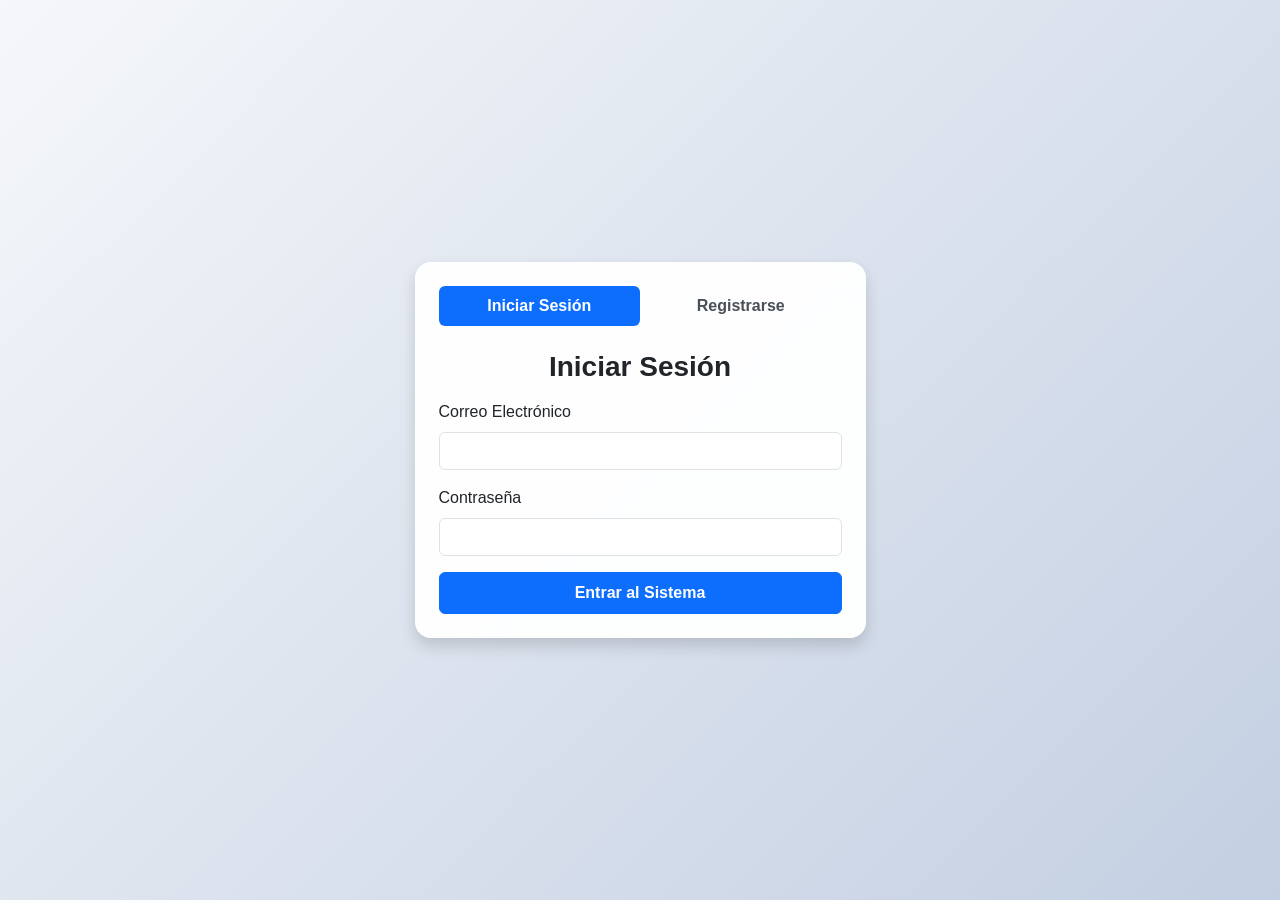
<file: index.html>
<!DOCTYPE html>
<html lang="en">

<head>
    <meta charset="UTF-8">
    <meta name="viewport" content="width=device-width, initial-scale=1.0">
    <title>Dashboard - Inicio</title>
    <link rel="preconnect" href="https://fonts.googleapis.com">
    <link rel="preconnect" href="https://fonts.gstatic.com" crossorigin>
    <link href="https://fonts.googleapis.com/css2?family=Inter:wght@400;500;600;700&display=swap" rel="stylesheet">
    <link rel="stylesheet" href="css/styles.css">
</head>

<body>
    <!-- SIDEBAR -->
    <aside class="sidebar" id="sidebar">
        <div class="sidebar-header">
            <span class="brand-title">Menú</span>
            <button class="icon-btn" id="toggleSidebar" aria-label="Alternar menú">
                <svg class="toggle-icon" width="24" height="24" viewBox="0 0 24 24" fill="currentColor">
                    <rect class="line-1" x="4" y="5" width="16" height="2.5" rx="1.25" />
                    <rect class="line-2" x="4" y="10.75" width="16" height="2.5" rx="1.25" />
                    <rect class="line-3" x="4" y="16.5" width="16" height="2.5" rx="1.25" />
                </svg>
            </button>
        </div>
        <nav class="sidebar-nav">
            <div class="nav-item-group">
                <div class="nav-item" id="usersMenuBtn">
                    <span>Usuarios</span>
                    <span class="chevron">▼</span>
                </div>
                <div class="submenu" id="usersSubmenu">
                    <a href="#" class="nav-item active" id="captureMenuOption">
                        <span>Captura</span>
                    </a>
                </div>
            </div>
        </nav>
    </aside>



    <!-- WRAPPER PRINCIPAL -->
    <div class="main-wrapper">
        <header class="navbar">
            <div class="user-profile">
                <span class="user-name" id="navbarUserName">name_usuario</span>
            </div>


            <div class="dropdown-container">
                <button class="icon-btn" id="toggleNavbarMenu" aria-label="Opciones de usuario">
                    <svg class="toggle-icon" width="24" height="24" viewBox="0 0 24 24" fill="currentColor">
                        <rect class="line-1" x="4" y="5" width="16" height="2.5" rx="1.25" />
                        <rect class="line-2" x="4" y="10.75" width="16" height="2.5" rx="1.25" />
                        <rect class="line-3" x="4" y="16.5" width="16" height="2.5" rx="1.25" />
                    </svg>
                </button>

                <div class="dropdown-menu" id="userDropdown">
                    <button class="dropdown-item" id="btnLogout">Cerrar Sesión</button>
                </div>
            </div>
        </header>

        <main class="content-container">
            <div class="status-badge" id="statusBadge">
                Verificando datos...
            </div>

            <div class="card-form">
                <div class="form-group">
                    <label for="control-number" class="form-label">Número de Control</label>
                    <input type="text" id="control-number" class="form-input" placeholder="Ej. 18260100"
                        autocomplete="off">
                </div>
                <button type="button" class="btn-primary" id="validateBtn">Validar</button>
            </div>
        </main>
    </div>

    <!--Modal de Evaluacion de Edad-->
    <div class="modal-overlay" id="ageModal">
        <div class="modal-card">
            <button class="modal-close-btn" id="closeAgeModalBtn" arai-label="Cerrar Modal">
                <svg class="close-icon" width="20" height="20" viewBox="0 0 24 24" fill="none" stroke="currentColor"
                    stroke-width="2.5">
                    <line x1="18" y1="6" x2="6" y2="18"></line>
                    <line x1="6" y1="6" x2="18" y2="18"></line>
                </svg>
            </button>
            <h2 class="modal-title">Estado del usuario</h2>
            <div id="ageModalContent"
                style="text-align: center; font-size: 1.1rem; font-weight: 600; margin-top: 15px;">

            </div>
        </div>
    </div>

    <!-- MODAL FORMULARIO DE CAPTURA CON FONDO BLUR -->
    <div class="modal-overlay" id="captureModal">
        <div class="modal-card">
            <!-- Botón X animado en la esquina superior izquierda -->
            <button class="modal-close-btn" id="closeModalBtn" aria-label="Cerrar modal">
                <svg class="close-icon" width="20" height="20" viewBox="0 0 24 24" fill="none" stroke="currentColor"
                    stroke-width="2.5" stroke-linecap="round" stroke-linejoin="round">
                    <line x1="18" y1="6" x2="6" y2="18"></line>
                    <line x1="6" y1="6" x2="18" y2="18"></line>
                </svg>
            </button>

            <h2 class="modal-title">Captura de Usuario</h2>

            <form class="modal-form" id="captureForm" onsubmit="event.preventDefault();">
                <div class="modal-field">
                    <label for="modal-username">Nombre de Usuario</label>
                    <input type="text" id="modal-username" placeholder="Ingresa usuario" required autocomplete="off">
                </div>

                <div class="modal-field">
                    <label for="modal-email">Correo Electrónico</label>
                    <input type="email" id="modal-email" placeholder="correo@ejemplo.com" required autocomplete="off">
                </div>

                <div class="modal-field">
                    <label for="modal-age">Edad</label>
                    <input type="number" id="modal-age" placeholder="Ej. 21" min="1" max="120" required>
                </div>

                <div class="modal-field">
                    <label for="modal-password">Contraseña</label>
                    <input type="password" id="modal-password" placeholder="••••••••" required>
                </div>

                <button type="submit" class="modal-submit-btn">Guardar Registro</button>
            </form>
        </div>
    </div>
    <script src="js/main.js"></script>

</body>
<script src="libreria/utileria.js"></script>
<script>
    if (captureForm) {
        captureForm.addEventListener('submit', (e) => {
            e.preventDefault();
            const nombre = document.getElementById('modal-username').value.trim();
            const correo = document.getElementById('modal-email').value.trim();
            const edad = parseInt(document.getElementById('modal-age').value, 10);
            const password = document.getElementById('modal-password').value.trim();

            if (isNaN(edad) || edad <= 0) {
                alert("Por favor ingresa una edad válida.");
                return;
            }

            let usuarios = JSON.parse(localStorage.getItem('usuariosSistema')) || [];
            if (usuarios.some(u => u.email.toLowerCase() === correo.toLowerCase())) {
                alert("Este correo ya se encuentra registrado.");
                return;
            }

            const nuevoUsuario = {
                nombre: nombre,
                email: correo,
                edad: edad,
                password: password,
                numControl: ''
            };

            usuarios.push(nuevoUsuario);
            localStorage.setItem('usuariosSistema', JSON.stringify(usuarios));

            alert("¡Usuario capturado con éxito!");
            captureModal.classList.remove('active');
            captureForm.reset();
        });
    }
</script>

</html>
</file>
<file: css/styles.css>
:root {
    /* PALETA COLOR HUNT */
    --color-dark-slate: #27374D;
    /* Estrutura Principal (Sidebar / Navbar) */
    --color-steel-blue: #526D82;
    /* Bordes y Subtextos */
    --color-ice-blue: #9DB2BF;
    /* Texto Secundario / Hover Suave */
    --color-light-bg: #DDE6ED;
    /* Dominante (60%) / Fondo Principal */

    --bg-body: var(--color-light-bg);
    --bg-card: #ffffff;
    --border-dark: rgba(255, 255, 255, 0.1);
    --border-light: #c5d3e0;

    --sidebar-width: 240px;
    --sidebar-collapsed-width: 64px;
    --navbar-height: 64px;
    --radius-md: 8px;
    --radius-lg: 12px;
    --shadow-sm: 0 2px 4px rgba(39, 55, 77, 0.05);
    --shadow-md: 0 10px 25px -5px rgba(39, 55, 77, 0.2);
}

* {
    box-sizing: border-box;
    margin: 0;
    padding: 0;
    font-family: 'Inter', system-ui, -apple-system, sans-serif;
}

body {
    background-color: var(--bg-body);
    color: var(--color-dark-slate);
    min-height: 100vh;
    display: flex;
}

/* BOTONES DE TOGGLE E ÍCONOS (ADAPTADOS A FONDO OSCURO) */
.icon-btn {
    background: none;
    border: none;
    color: var(--color-ice-blue);
    cursor: pointer;
    padding: 8px;
    border-radius: var(--radius-md);
    display: inline-flex;
    align-items: center;
    justify-content: center;
    transition: all 0.3s ease;
    box-sizing: border-box;
    width: 40px;
    height: 40px;
    flex-shrink: 0;
}

.icon-btn:hover {
    background-color: rgba(255, 255, 255, 0.1);
    color: #ffffff;
}

.toggle-icon rect {
    transition: x 0.5s cubic-bezier(0.4, 0, 0.2, 1),
        y 0.5s cubic-bezier(0.4, 0, 0.2, 1),
        width 0.5s cubic-bezier(0.4, 0, 0.2, 1),
        height 0.5s cubic-bezier(0.4, 0, 0.2, 1);
    transform-origin: center;
}

.icon-btn.is-active .toggle-icon .line-1 {
    x: 5px;
    y: 4px;
    width: 2.5px;
    height: 16px;
}

.icon-btn.is-active .toggle-icon .line-2 {
    x: 10.75px;
    y: 4px;
    width: 2.5px;
    height: 16px;
}

.icon-btn.is-active .toggle-icon .line-3 {
    x: 16.5px;
    y: 4px;
    width: 2.5px;
    height: 16px;
}

/* SIDEBAR ESTILIZADO (#27374D) */
.sidebar {
    width: var(--sidebar-width);
    background-color: var(--color-dark-slate);
    border-right: 1px solid var(--border-dark);
    display: flex;
    flex-direction: column;
    position: fixed;
    top: 0;
    bottom: 0;
    left: 0;
    z-index: 30;
    transition: width 0.5s cubic-bezier(0.4, 0, 0.2, 1);
    overflow: hidden;
    box-shadow: 4px 0 15px rgba(0, 0, 0, 0.05);
}

.sidebar-header {
    height: var(--navbar-height);
    display: flex;
    align-items: center;
    justify-content: space-between;
    padding: 0 12px;
    border-bottom: 1px solid var(--border-dark);
    width: 100%;
}

.brand-title {
    font-size: 1.1rem;
    font-weight: 700;
    color: #ffffff;
    white-space: nowrap;
    transition: opacity 0.3s ease, visibility 0.3s ease;
}

.sidebar-nav {
    padding: 20px 12px;
    display: flex;
    flex-direction: column;
    gap: 4px;
}

.nav-item {
    display: flex;
    align-items: center;
    justify-content: space-between;
    padding: 10px 12px;
    color: var(--color-ice-blue);
    text-decoration: none;
    font-size: 0.925rem;
    font-weight: 500;
    border-radius: var(--radius-md);
    transition: all 0.2s ease;
    cursor: pointer;
    user-select: none;
    white-space: nowrap;
}

.nav-item:hover {
    background-color: rgba(255, 255, 255, 0.08);
    color: #ffffff;
}

.chevron {
    font-size: 0.7rem;
    transform: rotate(180deg);
    transition: transform 0.4s cubic-bezier(0.4, 0, 0.2, 1);
    display: inline-block;
}

.nav-item.open .chevron {
    transform: rotate(0deg);
}

.submenu {
    max-height: 0;
    opacity: 0;
    overflow: hidden;
    transition: max-height 0.4s cubic-bezier(0.4, 0, 0.2, 1),
        opacity 0.4s cubic-bezier(0.4, 0, 0.2, 1);
    padding-left: 12px;
}

.submenu.open {
    max-height: 100px;
    opacity: 1;
    margin-top: 4px;
}

.submenu .nav-item {
    font-size: 0.875rem;
    padding: 8px 12px;
}

.submenu .nav-item.active {
    background-color: var(--color-steel-blue);
    color: #ffffff;
    font-weight: 600;
}

/* SIDEBAR COLAPSADO */
.sidebar.collapsed {
    width: var(--sidebar-collapsed-width) !important;
}

.sidebar.collapsed .brand-title,
.sidebar.collapsed .sidebar-nav {
    opacity: 0;
    visibility: hidden;
    pointer-events: none;
}

.sidebar.collapsed .sidebar-header {
    padding: 0 !important;
    justify-content: center !important;
}

/* MAIN WRAPPER & NAVBAR ESTILIZADO (#27374D) */
.main-wrapper {
    flex: 1;
    margin-left: var(--sidebar-width);
    display: flex;
    flex-direction: column;
    min-height: 100vh;
    transition: margin-left 0.5s cubic-bezier(0.4, 0, 0.2, 1);
}

.sidebar.collapsed~.main-wrapper {
    margin-left: var(--sidebar-collapsed-width);
}

.navbar {
    height: var(--navbar-height);
    background-color: var(--color-dark-slate);
    border-bottom: 1px solid var(--border-dark);
    display: flex;
    align-items: center;
    justify-content: space-between;
    padding: 0 28px;
    position: sticky;
    top: 0;
    z-index: 20;
    box-shadow: 0 2px 10px rgba(0, 0, 0, 0.05);
}

.user-profile {
    display: flex;
    align-items: center;
    gap: 12px;
}

.user-name {
    font-size: 0.9rem;
    font-weight: 600;
    color: #ffffff;
}

.dropdown-container {
    position: relative;
}

.dropdown-menu {
    position: absolute;
    top: calc(100% + 12px);
    right: 0;
    background-color: #ffffff;
    border: 1px solid var(--border-light);
    border-radius: var(--radius-md);
    box-shadow: var(--shadow-md);
    padding: 6px;
    min-width: 160px;
    opacity: 0;
    visibility: hidden;
    transform: translateY(-8px);
    transition: all 0.3s ease;
    pointer-events: none;
}

.dropdown-menu.show {
    opacity: 1;
    visibility: visible;
    transform: translateY(0);
    pointer-events: auto;
}

.dropdown-item {
    display: block;
    width: 100%;
    padding: 8px 12px;
    text-align: left;
    background: none;
    border: none;
    font-size: 0.875rem;
    font-weight: 500;
    color: #e11d48;
    border-radius: 4px;
    cursor: pointer;
    transition: background-color 0.2s ease;
}

.dropdown-item:hover {
    background-color: #ffe4e6;
}

/* CONTENIDO PRINCIPAL */
.content-container {
    padding: 40px 20px;
    max-width: 600px;
    width: 100%;
    margin: 0 auto;
    display: flex;
    flex-direction: column;
    align-items: center;
}

.status-badge {
    background-color: #ffffff;
    border: 1px solid var(--border-light);
    color: var(--color-dark-slate);
    padding: 12px 28px;
    border-radius: 9999px;
    font-size: 1rem;
    font-weight: 600;
    box-shadow: var(--shadow-sm);
    margin-bottom: 36px;
    text-align: center;
    display: none;
}

.status-badge.visible {
    display: block;
}

.card-form {
    background-color: #ffffff;
    border: 1px solid var(--border-light);
    border-radius: var(--radius-lg);
    padding: 32px;
    width: 100%;
    box-shadow: var(--shadow-sm);
    display: flex;
    flex-direction: column;
    align-items: center;
}

.form-group {
    width: 100%;
    display: flex;
    flex-direction: column;
    gap: 8px;
    margin-bottom: 24px;
}

.form-label {
    font-size: 0.875rem;
    font-weight: 500;
    color: var(--color-steel-blue);
    text-align: center;
}

.form-input {
    width: 100%;
    max-width: 280px;
    margin: 0 auto;
    padding: 10px 16px;
    border: 1px solid var(--border-light);
    border-radius: var(--radius-md);
    font-size: 0.95rem;
    outline: none;
    text-align: center;
    color: var(--color-dark-slate);
    transition: border-color 0.2s ease;
}

.form-input:focus {
    border-color: var(--color-steel-blue);
}

/* BOTÓN VALIDAR */
.btn-primary {
    background-color: var(--color-dark-slate);
    color: #ffffff;
    border: none;
    padding: 12px 36px;
    border-radius: var(--radius-md);
    font-size: 0.9rem;
    font-weight: 600;
    cursor: pointer;
    transition: all 0.3s ease;
    box-shadow: 0 4px 12px rgba(39, 55, 77, 0.15);
}

.btn-primary:hover {
    background-color: var(--color-steel-blue);
    transform: translateY(-2px);
    box-shadow: 0 6px 18px rgba(39, 55, 77, 0.25);
}

.btn-primary:active {
    transform: translateY(0);
}

/* MODAL CON FONDO BLUR */
.modal-overlay {
    position: fixed;
    top: 0;
    left: 0;
    width: 100vw;
    height: 100vh;
    background-color: rgba(39, 55, 77, 0.6);
    backdrop-filter: blur(8px);
    -webkit-backdrop-filter: blur(8px);
    z-index: 50;
    display: flex;
    align-items: center;
    justify-content: center;
    opacity: 0;
    visibility: hidden;
    transition: all 0.4s cubic-bezier(0.4, 0, 0.2, 1);
}

.modal-overlay.active {
    opacity: 1;
    visibility: visible;
}

.modal-card {
    background-color: #ffffff;
    border: 1px solid var(--border-light);
    border-radius: var(--radius-lg);
    padding: 36px 32px 32px 32px;
    width: 100%;
    max-width: 420px;
    box-shadow: var(--shadow-md);
    position: relative;
    transform: scale(0.95) translateY(10px);
    transition: transform 0.4s cubic-bezier(0.4, 0, 0.2, 1);
}

.modal-overlay.active .modal-card {
    transform: scale(1) translateY(0);
}

.modal-close-btn {
    position: absolute;
    top: 16px;
    left: 16px;
    background: none;
    border: none;
    cursor: pointer;
    padding: 6px;
    border-radius: 50%;
    display: flex;
    align-items: center;
    justify-content: center;
    color: var(--color-steel-blue);
    transition: all 0.3s ease;
}

.modal-close-btn:hover {
    background-color: var(--color-light-bg);
    color: var(--color-dark-slate);
    transform: rotate(90deg);
}

.modal-title {
    font-size: 1.25rem;
    font-weight: 700;
    text-align: center;
    margin-bottom: 24px;
    color: var(--color-dark-slate);
}

.modal-form {
    display: flex;
    flex-direction: column;
    gap: 16px;
}

.modal-field {
    display: flex;
    flex-direction: column;
    gap: 6px;
}

.modal-field label {
    font-size: 0.85rem;
    font-weight: 600;
    color: var(--color-steel-blue);
}

.modal-field input {
    padding: 10px 14px;
    border: 1px solid var(--border-light);
    border-radius: var(--radius-md);
    font-size: 0.9rem;
    outline: none;
    color: var(--color-dark-slate);
    transition: all 0.2s ease;
}

.modal-field input:focus {
    border-color: var(--color-steel-blue);
    box-shadow: 0 0 0 3px rgba(82, 109, 130, 0.2);
}

/* BOTÓN GUARDAR REGISTRO */
.modal-submit-btn {
    margin-top: 8px;
    background-color: var(--color-dark-slate);
    color: #ffffff;
    border: none;
    padding: 12px;
    border-radius: var(--radius-md);
    font-size: 0.9rem;
    font-weight: 600;
    cursor: pointer;
    transition: all 0.3s ease;
    box-shadow: 0 4px 12px rgba(39, 55, 77, 0.15);
}

.modal-submit-btn:hover {
    background-color: var(--color-steel-blue);
    transform: translateY(-2px);
    box-shadow: 0 6px 18px rgba(39, 55, 77, 0.25);
}

.modal-submit-btn:active {
    transform: translateY(0);
}
</file>
<file: css/login.css>
body {
  background: linear-gradient(135deg, #f5f7fa 0%, #c3cfe2 100%);
  font-family: 'Segoe UI', Tahoma, Geneva, Verdana, sans-serif;
}

.card {
  backdrop-filter: blur(10px);
  background-color: rgba(255, 255, 255, 0.95);
}

.nav-pills .nav-link.active {
  background-color: #0d6efd;
  color: #fff;
}

.nav-pills .nav-link {
  color: #495057;
}
</file>
